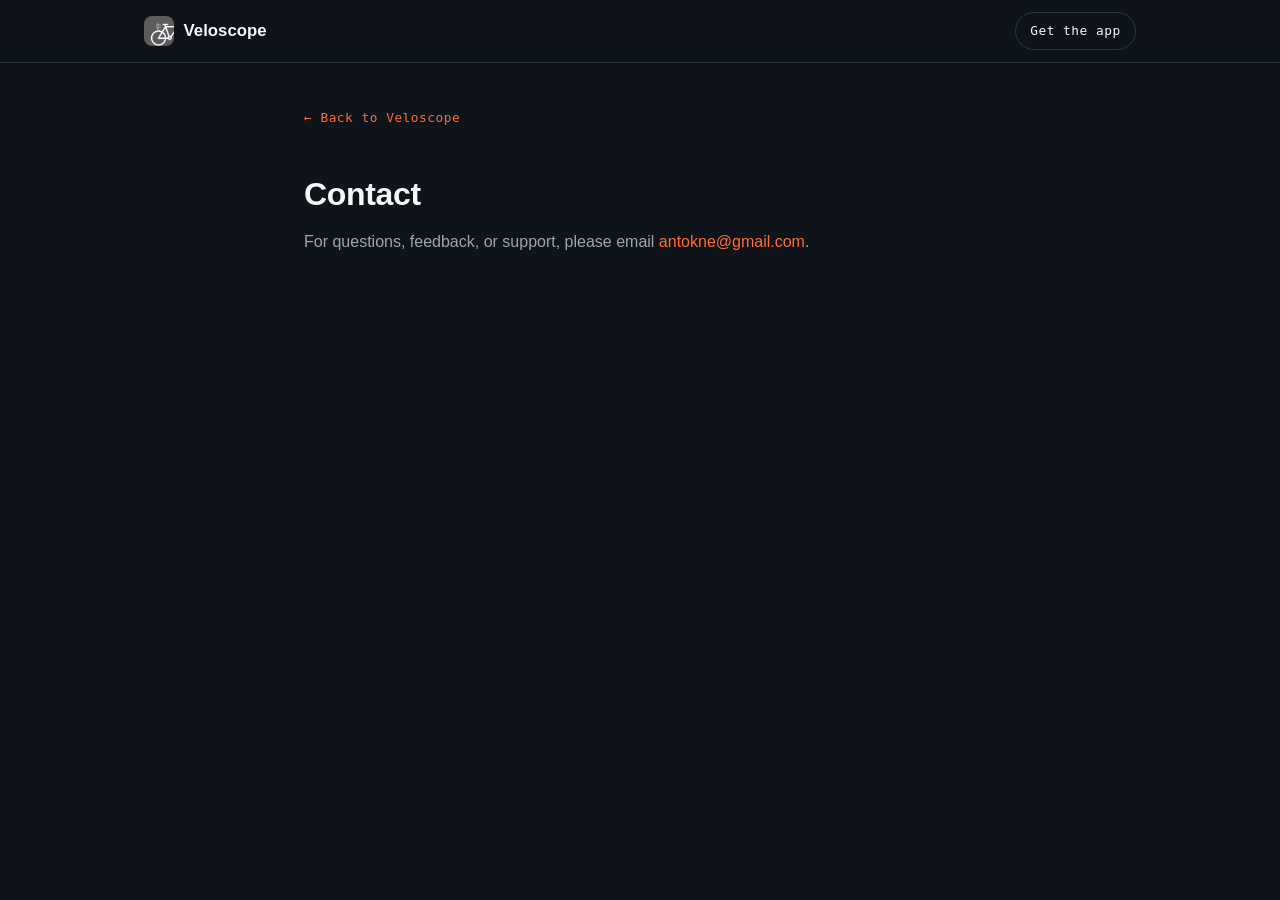
<file: contact.html>
<!DOCTYPE html>
<html lang="en">
<head>
    <meta charset="utf-8">
    <meta name="viewport" content="width=device-width, initial-scale=1.0">
    <title>Veloscope — Contact</title>
    <link rel="icon" type="image/png" href="images/icon.png">
    <link rel="stylesheet" href="styles.css?v=2">
</head>
<body>
    <nav class="site-nav">
        <div class="container">
            <a href="index.html" class="nav-brand">
                <img src="images/icon.png" alt="" width="30" height="30">
                Veloscope
            </a>
            <a href="https://apps.apple.com/app/id6450490389" class="nav-cta">Get the app</a>
        </div>
    </nav>

    <main class="page">
        <a href="index.html" class="back-link">&larr; Back to Veloscope</a>
        <h1>Contact</h1>
        <article>
            <p>For questions, feedback, or support, please email <a href="mailto:antokne@gmail.com">antokne@gmail.com</a>.</p>
        </article>
    </main>
</body>
</html>
</file>
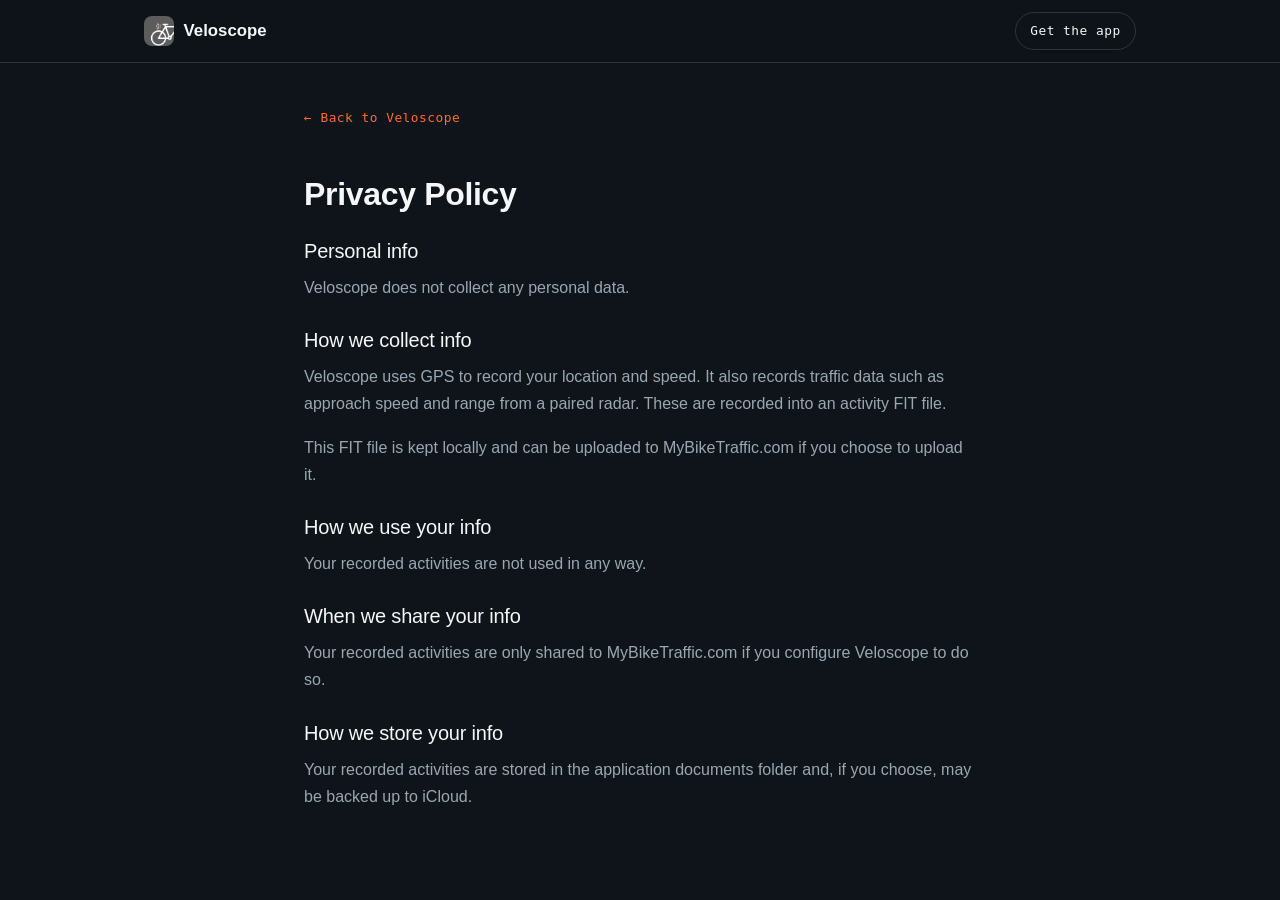
<file: privacy-policy.html>
<!DOCTYPE html>
<html lang="en">
<head>
    <meta charset="utf-8">
    <meta name="viewport" content="width=device-width, initial-scale=1.0">
    <title>Veloscope — Privacy Policy</title>
    <link rel="icon" type="image/png" href="images/icon.png">
    <link rel="stylesheet" href="styles.css?v=2">
</head>
<body>
    <nav class="site-nav">
        <div class="container">
            <a href="index.html" class="nav-brand">
                <img src="images/icon.png" alt="" width="30" height="30">
                Veloscope
            </a>
            <a href="https://apps.apple.com/app/id6450490389" class="nav-cta">Get the app</a>
        </div>
    </nav>

    <main class="page">
        <a href="index.html" class="back-link">&larr; Back to Veloscope</a>
        <h1>Privacy Policy</h1>

        <article>
            <section>
                <h2 id="personal-info">Personal info</h2>
                <p>Veloscope does not collect any personal data.</p>
            </section>

            <section>
                <h2 id="collection">How we collect info</h2>
                <p>Veloscope uses GPS to record your location and speed. It also records traffic data such as approach speed and range from a paired radar. These are recorded into an activity FIT file.</p>
                <p>This FIT file is kept locally and can be uploaded to MyBikeTraffic.com if you choose to upload it.</p>
            </section>

            <section>
                <h2 id="use">How we use your info</h2>
                <p>Your recorded activities are not used in any way.</p>
            </section>

            <section>
                <h2 id="disclosure">When we share your info</h2>
                <p>Your recorded activities are only shared to MyBikeTraffic.com if you configure Veloscope to do so.</p>
            </section>

            <section>
                <h2 id="storage">How we store your info</h2>
                <p>Your recorded activities are stored in the application documents folder and, if you choose, may be backed up to iCloud.</p>
            </section>
        </article>
    </main>
</body>
</html>
</file>
<file: styles.css>
/* ============================================================
   Veloscope — "The road behind you"
   Instrument-panel dark theme built from the radar's own
   threat language: clear-green -> amber -> red.
   ============================================================ */

*,
*::before,
*::after {
    margin: 0;
    padding: 0;
    box-sizing: border-box;
}

:root {
    /* Surfaces */
    --ink: #0E1419;        /* instrument-panel base */
    --panel: #161F28;      /* raised band / cards */
    --panel-2: #1E2935;    /* cards on a panel band */
    --asphalt: #2A3540;    /* borders, dividers */

    /* Radar threat system */
    --clear: #3DD68C;      /* all clear */
    --alert: #FF6B35;      /* approaching — signature accent */
    --alert-hot: #E5484D;  /* close threat */

    /* Type */
    --paper: #F5F7F8;      /* primary text */
    --muted: #9AA7B2;      /* secondary text (AA on ink/panel) */

    /* Match the app: SF Pro for text, SF Mono for data */
    --font-display: -apple-system, BlinkMacSystemFont, "SF Pro Display", "Helvetica Neue", Arial, sans-serif;
    --font-body: -apple-system, BlinkMacSystemFont, "SF Pro Text", "Helvetica Neue", Arial, sans-serif;
    --font-mono: ui-monospace, SFMono-Regular, "SF Mono", Menlo, monospace;

    --maxw: 1040px;
    --radius: 14px;
}

/* ---- Base ---- */
html { scroll-behavior: smooth; }

body {
    font-family: var(--font-body);
    line-height: 1.7;
    color: var(--paper);
    background: var(--ink);
    -webkit-font-smoothing: antialiased;
    text-rendering: optimizeLegibility;
}

h1, h2, h3 {
    font-family: var(--font-display);
    line-height: 1.1;
    letter-spacing: -0.01em;
}

a { color: var(--alert); }

img { display: block; max-width: 100%; }

.container {
    max-width: var(--maxw);
    margin: 0 auto;
    padding: 0 1.5rem;
}

/* Mono eyebrow used across sections */
.kicker {
    display: inline-block;
    font-family: var(--font-mono);
    font-size: 0.75rem;
    font-weight: 500;
    letter-spacing: 0.22em;
    text-transform: uppercase;
    color: var(--alert);
}

/* Alternating band */
.band { background: var(--panel); }

/* Accessible focus */
:focus-visible {
    outline: 2px solid var(--alert);
    outline-offset: 3px;
    border-radius: 4px;
}

/* ---- Sticky nav ---- */
.site-nav {
    position: sticky;
    top: 0;
    z-index: 20;
    background: rgba(14, 20, 25, 0.82);
    backdrop-filter: saturate(140%) blur(12px);
    border-bottom: 1px solid var(--asphalt);
}

.site-nav .container {
    display: flex;
    align-items: center;
    justify-content: space-between;
    padding-top: 0.75rem;
    padding-bottom: 0.75rem;
}

.nav-brand {
    display: flex;
    align-items: center;
    gap: 0.6rem;
    font-family: var(--font-display);
    font-weight: 700;
    font-size: 1.05rem;
    color: var(--paper);
    text-decoration: none;
}

.nav-brand img {
    width: 30px;
    height: 30px;
    border-radius: 8px;
}

.nav-cta {
    font-family: var(--font-mono);
    font-size: 0.8rem;
    letter-spacing: 0.04em;
    color: var(--paper);
    text-decoration: none;
    border: 1px solid var(--asphalt);
    padding: 0.45rem 0.9rem;
    border-radius: 100px;
    transition: border-color 0.2s, color 0.2s;
}

.nav-cta:hover { border-color: var(--alert); color: var(--alert); }

/* ---- Hero ---- */
.hero {
    padding: 5rem 0 4.5rem;
    border-bottom: 1px solid var(--asphalt);
}

.hero .container {
    display: grid;
    grid-template-columns: 1.15fr 0.85fr;
    gap: 3rem;
    align-items: center;
}

.hero-copy .kicker { margin-bottom: 1.25rem; }

.hero h1 {
    font-size: clamp(2.5rem, 6vw, 4rem);
    font-weight: 700;
    line-height: 1.04;
    margin-bottom: 1.25rem;
}

.hero h1 .accent { color: var(--alert); }

.hero .lead {
    font-size: 1.2rem;
    color: var(--muted);
    max-width: 32ch;
    margin-bottom: 2rem;
}

.hero-actions {
    display: flex;
    flex-direction: column;
    align-items: flex-start;
    gap: 0.75rem;
}

.app-store-badge img { height: 52px; width: auto; }

.price-line {
    font-family: var(--font-mono);
    font-size: 0.8rem;
    color: var(--muted);
    letter-spacing: 0.02em;
}

/* ---- Signature: radar lane ---- */
.radar {
    justify-self: center;
    width: 100%;
    max-width: 280px;
    height: 380px;
    background:
        radial-gradient(120% 60% at 50% 0%, rgba(61, 214, 140, 0.06), transparent 60%),
        var(--panel);
    border: 1px solid var(--asphalt);
    border-radius: var(--radius);
    position: relative;
    overflow: hidden;
}

/* range ticks */
.radar::before {
    content: "";
    position: absolute;
    inset: 1.5rem 0;
    background-image: repeating-linear-gradient(
        to bottom,
        transparent 0,
        transparent 46px,
        var(--asphalt) 46px,
        var(--asphalt) 47px
    );
    opacity: 0.6;
}

.radar__track {
    position: absolute;
    top: 1.5rem;
    bottom: 1.5rem;
    left: 50%;
    width: 2px;
    transform: translateX(-50%);
    background: linear-gradient(var(--asphalt), rgba(42, 53, 64, 0.2));
}

.radar__you {
    position: absolute;
    top: 0.9rem;
    left: 50%;
    transform: translateX(-50%);
    font-family: var(--font-mono);
    font-size: 0.65rem;
    letter-spacing: 0.18em;
    color: var(--clear);
}

.radar__label {
    position: absolute;
    bottom: 0.9rem;
    left: 50%;
    transform: translateX(-50%);
    font-family: var(--font-mono);
    font-size: 0.65rem;
    letter-spacing: 0.16em;
    color: var(--muted);
}

.radar__dot {
    position: absolute;
    top: 16%;
    left: 50%;
    width: 14px;
    height: 14px;
    margin-left: -7px;
    border-radius: 50%;
    background: var(--alert);
    box-shadow: 0 0 0 5px rgba(255, 107, 53, 0.2), 0 0 22px var(--alert);
}

@media (prefers-reduced-motion: no-preference) {
    .radar__dot { animation: approach 3.6s cubic-bezier(0.4, 0, 0.6, 1) infinite; }
}

@keyframes approach {
    0% {
        top: 88%;
        background: var(--clear);
        box-shadow: 0 0 0 4px rgba(61, 214, 140, 0.16), 0 0 16px var(--clear);
        opacity: 0;
    }
    8%  { opacity: 1; }
    55% {
        background: var(--alert);
        box-shadow: 0 0 0 5px rgba(255, 107, 53, 0.2), 0 0 22px var(--alert);
    }
    88% {
        top: 16%;
        background: var(--alert-hot);
        box-shadow: 0 0 0 6px rgba(229, 72, 77, 0.22), 0 0 28px var(--alert-hot);
        opacity: 1;
    }
    100% {
        top: 16%;
        background: var(--alert-hot);
        opacity: 0;
    }
}

/* ---- Screenshots (intentional light gallery band) ---- */
.screenshots {
    padding: 4.5rem 0;
    background: #E9EDF0;
    color: var(--ink);
}

.screenshots .section-head h2 { color: var(--ink); }
.screenshots .section-head p { color: #55626D; }

.screenshots-grid {
    display: grid;
    grid-template-columns: repeat(3, 1fr);
    gap: 1.5rem;
    max-width: 900px;
    margin: 0 auto;
}

.screenshots-grid img {
    width: 100%;
    height: auto;
    background: #fff;
    border-radius: 18px;
    border: 1px solid rgba(14, 20, 25, 0.08);
    box-shadow: 0 12px 32px rgba(14, 20, 25, 0.14);
}

/* ---- Section headers ---- */
.section-head {
    text-align: center;
    margin-bottom: 2.75rem;
}

.section-head .kicker { margin-bottom: 0.75rem; }

.section-head h2 {
    font-size: clamp(1.75rem, 4vw, 2.25rem);
    font-weight: 700;
}

.section-head p {
    color: var(--muted);
    font-size: 1.1rem;
    margin-top: 0.5rem;
}

/* ---- Features ---- */
.features { padding: 4.5rem 0; }

.feature-grid {
    display: grid;
    grid-template-columns: repeat(auto-fit, minmax(250px, 1fr));
    gap: 1.25rem;
}

.feature {
    padding: 1.5rem;
    border-radius: var(--radius);
    background: var(--panel);
    border: 1px solid var(--asphalt);
    transition: border-color 0.2s, transform 0.2s;
}

.feature:hover { border-color: var(--alert); transform: translateY(-2px); }

.feature h3 {
    font-size: 1.1rem;
    font-weight: 500;
    margin-bottom: 0.5rem;
    color: var(--paper);
}

.feature p { color: var(--muted); }

/* ---- Lock screen showcase ---- */
.lock-screen-showcase { padding: 4.5rem 0; }

.showcase-grid {
    display: grid;
    grid-template-columns: repeat(auto-fit, minmax(280px, 1fr));
    gap: 2.5rem;
}

.showcase-item {
    display: flex;
    flex-direction: column;
    align-items: center;
    text-align: center;
    gap: 1rem;
}

.showcase-item h3 {
    font-size: 1.1rem;
    font-weight: 500;
    color: var(--paper);
}

.showcase-item p {
    color: var(--muted);
    max-width: 320px;
}

.showcase-image {
    width: 100%;
    border-radius: 12px;
    overflow: hidden;
    border: 1px solid var(--asphalt);
    box-shadow: 0 12px 40px rgba(0, 0, 0, 0.4);
}

.showcase-image--wide img { width: 100%; height: auto; }

.showcase-image--phone-top {
    max-width: 220px;
    background: var(--ink);
}

.showcase-image--phone-top img {
    width: 100%;
    height: 240px;
    object-fit: cover;
    object-position: top center;
}

/* ---- What's New ---- */
.whats-new { padding: 4.5rem 0; }

.whats-new-badge {
    display: inline-block;
    font-family: var(--font-mono);
    font-size: 0.72rem;
    font-weight: 500;
    letter-spacing: 0.18em;
    text-transform: uppercase;
    color: var(--ink);
    background: var(--clear);
    padding: 0.3rem 0.8rem;
    border-radius: 100px;
    margin-bottom: 0.9rem;
}

.whats-new-header { text-align: center; margin-bottom: 3rem; }

.whats-new-header h2 {
    font-size: clamp(1.75rem, 4vw, 2.25rem);
    font-weight: 700;
    margin-bottom: 0.5rem;
}

.whats-new-header p { color: var(--muted); font-size: 1.1rem; }

.whats-new-watch {
    display: grid;
    grid-template-columns: 1fr 1fr;
    gap: 3rem;
    align-items: center;
    margin-bottom: 3rem;
}

.whats-new-watch-image { display: flex; justify-content: center; }

.whats-new-watch-image img {
    max-width: 280px;
    width: 100%;
    height: auto;
    border-radius: 28px;
    box-shadow: 0 16px 48px rgba(0, 0, 0, 0.5);
}

.whats-new-watch-text h3 {
    font-size: 1.5rem;
    font-weight: 700;
    margin-bottom: 0.75rem;
    color: var(--paper);
}

.whats-new-watch-text p { color: var(--muted); margin-bottom: 1rem; }

.whats-new-watch-text ul {
    list-style: none;
    display: flex;
    flex-direction: column;
    gap: 0.5rem;
}

.whats-new-watch-text li {
    color: var(--muted);
    padding-left: 1.5rem;
    position: relative;
}

.whats-new-watch-text li::before {
    content: "›";
    position: absolute;
    left: 0;
    color: var(--alert);
    font-weight: 700;
}

.whats-new-grid {
    display: grid;
    grid-template-columns: repeat(auto-fit, minmax(220px, 1fr));
    gap: 1.25rem;
}

.whats-new-feature {
    padding: 1.5rem;
    border-radius: var(--radius);
    background: var(--panel);
    border: 1px solid var(--asphalt);
    border-left: 3px solid var(--clear);
}

.whats-new-feature h3 {
    font-size: 1.1rem;
    font-weight: 500;
    margin-bottom: 0.5rem;
    color: var(--paper);
}

.whats-new-feature p { color: var(--muted); }

/* ---- Compatibility ---- */
.compatibility {
    padding: 3.5rem 0;
    text-align: center;
}

.compatibility h2 {
    font-size: 1.5rem;
    font-weight: 700;
    margin-bottom: 1.25rem;
}

.compatibility ul {
    list-style: none;
    display: flex;
    justify-content: center;
    gap: 0.75rem;
    flex-wrap: wrap;
}

.compatibility li {
    font-family: var(--font-mono);
    font-size: 0.9rem;
    color: var(--paper);
    background: var(--panel-2);
    border: 1px solid var(--asphalt);
    padding: 0.5rem 1rem;
    border-radius: 100px;
}

/* ---- Pricing ---- */
.pricing { padding: 4rem 0; text-align: center; }

.pricing h2 {
    font-size: 1.5rem;
    font-weight: 700;
    margin-bottom: 1rem;
}

.pricing p {
    color: var(--muted);
    max-width: 500px;
    margin: 0 auto 1.75rem;
    font-size: 1.1rem;
}

/* ---- Footer ---- */
footer {
    border-top: 1px solid var(--asphalt);
    padding: 2.5rem 0;
}

footer nav {
    display: flex;
    justify-content: center;
    gap: 2rem;
    flex-wrap: wrap;
}

footer a {
    color: var(--muted);
    text-decoration: none;
    font-size: 0.95rem;
}

footer a:hover { color: var(--alert); }

/* ---- Shared sub-page (about / contact / privacy) ---- */
.page {
    max-width: 720px;
    margin: 0 auto;
    padding: 2.5rem 1.5rem 4rem;
}

.page h1 {
    font-size: 2rem;
    font-weight: 700;
    margin: 1.5rem 0 1rem;
}

.page h2 {
    font-size: 1.25rem;
    font-weight: 500;
    margin: 1.75rem 0 0.75rem;
}

.page p { color: var(--muted); margin-bottom: 1rem; }

.page a { color: var(--alert); text-decoration: none; }
.page a:hover { text-decoration: underline; }

.page section { margin-bottom: 0.5rem; }

.back-link {
    display: inline-block;
    font-family: var(--font-mono);
    font-size: 0.8rem;
    letter-spacing: 0.04em;
    margin-bottom: 1.5rem;
    color: var(--muted);
    text-decoration: none;
}

.back-link:hover { color: var(--alert); }

.page-image {
    width: 100%;
    height: auto;
    border-radius: var(--radius);
    border: 1px solid var(--asphalt);
    margin-bottom: 1.5rem;
}

/* ---- Responsive ---- */
@media (max-width: 768px) {
    .hero {
        padding: 3.5rem 0 3rem;
    }

    .hero .container {
        grid-template-columns: 1fr;
        gap: 2.5rem;
    }

    .hero-copy { order: 2; }
    .radar { order: 1; height: 300px; max-width: 240px; }

    .hero .lead { max-width: none; }
}

@media (max-width: 640px) {
    .whats-new-watch {
        grid-template-columns: 1fr;
        gap: 2rem;
    }

    .whats-new-watch-image img { max-width: 220px; }

    .screenshots-grid {
        grid-template-columns: 1fr;
        max-width: 320px;
        gap: 1.25rem;
    }

    .features,
    .pricing,
    .lock-screen-showcase,
    .whats-new { padding: 3rem 0; }
}
</file>
